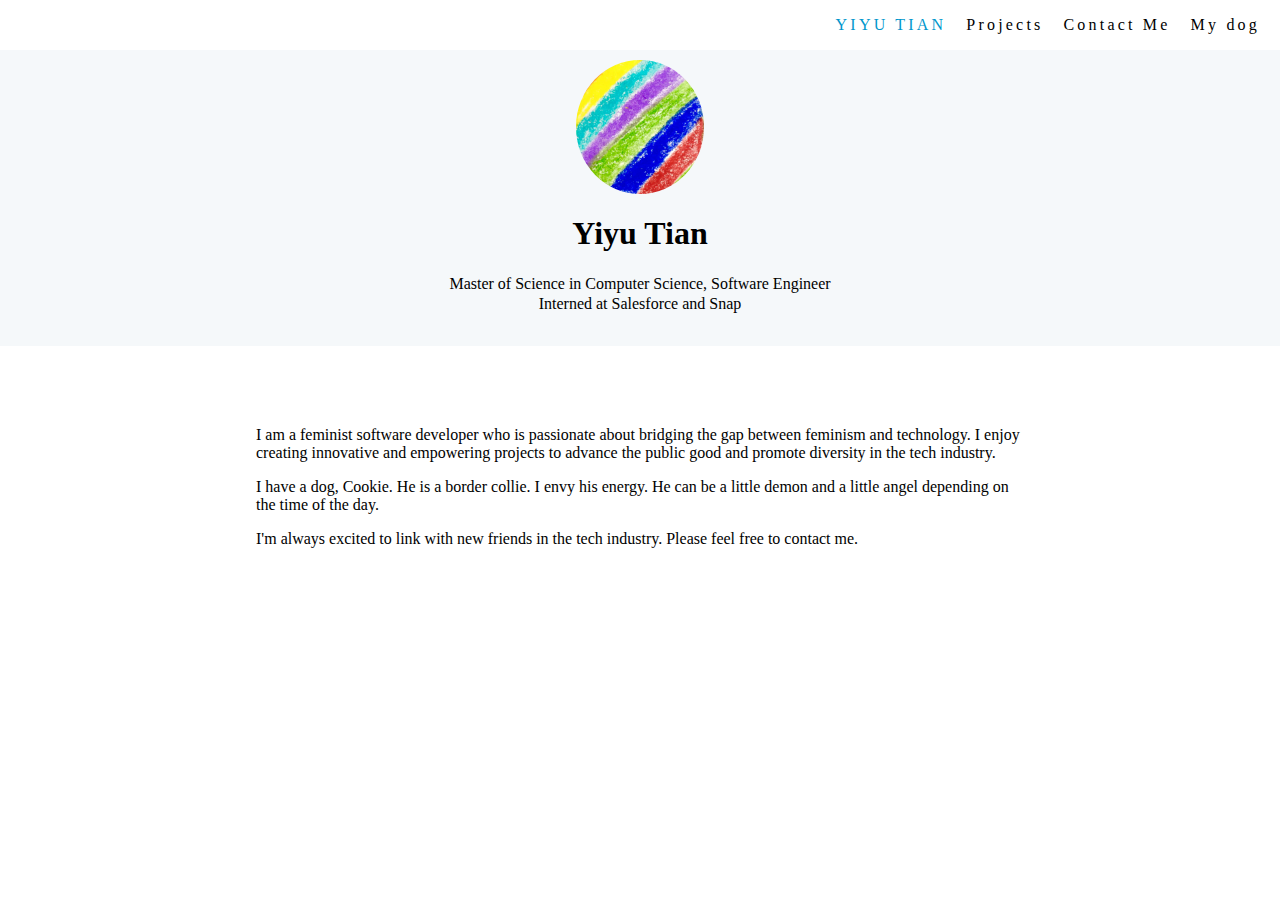
<file: assignment1/index.html>
<!doctype html>
<html>
  <head>
    <meta charset="utf-8">
    <meta name="viewport" content="width=device-width, initial-scale=1">
    <title>Yiyu Tian</title>
    <link href="styles.css" rel="stylesheet"/>
  </head>
  <body>
    <div class="container">
      <div class="navbar">
        <ul class="bar">
            <li>
                <a class="caps active">Yiyu Tian</a>
            </li>
            <li>
                <a href="projects">Projects</a>
            </li>
            <li>
                <a href="contact">Contact Me</a>
            </li>
            <li>
                <a href="photo">My dog</a>
            </li>
        </ul>
      </div>
        <div class="header">
          <div class="content">
            <img id="logo" src="logo.jpg" alt="Logo"/>
            <h1>Yiyu Tian</h1>
            <p class="text-title">master of Science in Computer Science, Software Engineer</p>
            <p class="text-title">interned at Salesforce and Snap</p>
            </p>
          </div>
        </div>
        <main>
          <div class="about-me">
            <p>
              I am a feminist software developer who is passionate about 
              bridging the gap between feminism and technology. I enjoy 
              creating innovative and empowering projects to advance the public
               good and promote diversity in the tech industry.
            </p>
            <p>
              I have a dog, Cookie. He is a border collie. I envy his energy.
              He can be a little demon and a little angel depending on the 
              time of the day.
            </p>
            <p>
              I'm always excited to link with new friends in the tech industry.
               Please feel free to contact me.
            </p>
          </div>
        </main>
    </div>
  </body>

  </html>
</file>
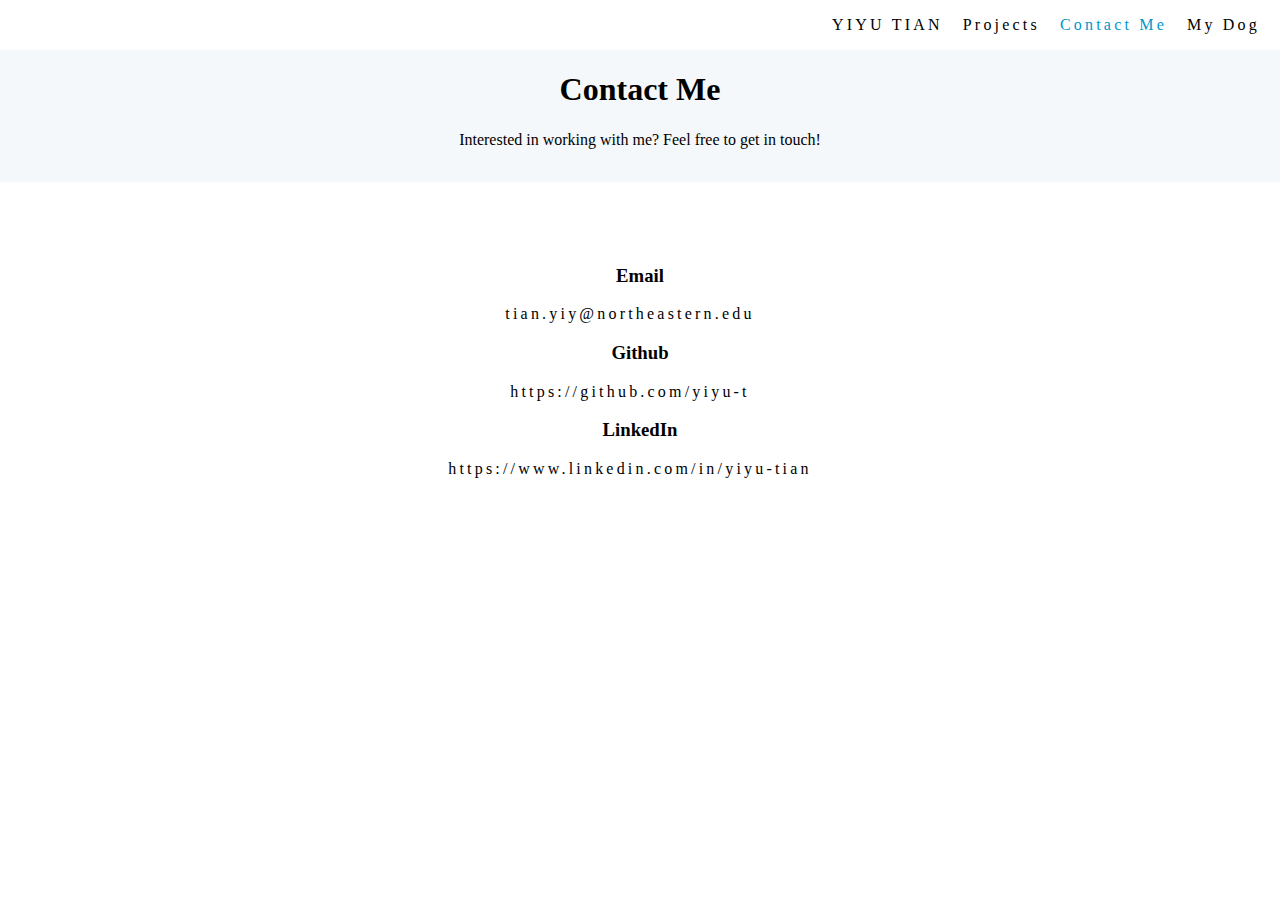
<file: assignment1/contact/index.html>
<!doctype html>
<html>
  <head>
    <!-- Required meta tags -->
    <meta charset="utf-8">
    <meta name="viewport" content="width=device-width, initial-scale=1">
    <link href="contact.css" rel="stylesheet"/>
    <link href="../styles.css" rel="stylesheet"/>
  </head>
  <body>
    <div class="container">
        <div class="navbar">
          <ul class="bar">
            <li>
                <a class="caps" href="../">Yiyu Tian</a>
            </li>
            <li>
                <a href="../projects">Projects</a>
            </li>
            <li>
                <a class="active">Contact Me</a>
            </li>
            <li>
                <a href="../photo">My Dog</a>
            </li>
        </ul>
        </div>
          <div class="header">
            <div class="content">
              <h1>Contact Me</h1>
              <p class="text-title">interested in working with me? Feel free to get in touch!</p>
              </p>
            </div>
          </div>
          <main>
            <div class="contact">
              <ul class="contact-info">
                <li>
                    <h3>Email</h3>
                    <a href="mailto:tian.yiy@northeastern.edu">tian.yiy@northeastern.edu</a>
                </li>
                <li>
                    <h3>Github</h3>
                    <a href="https://github.com/yiyu-t">https://github.com/yiyu-t</a>
                </li>
                <li>
                    <h3>LinkedIn</h3>
                    <a href="https://www.linkedin.com/in/yiyu-tian">https://www.linkedin.com/in/yiyu-tian</a>
                </li>
            </ul>
            </div>
          </main>
      </div>
  </body>

  </html>
</file>
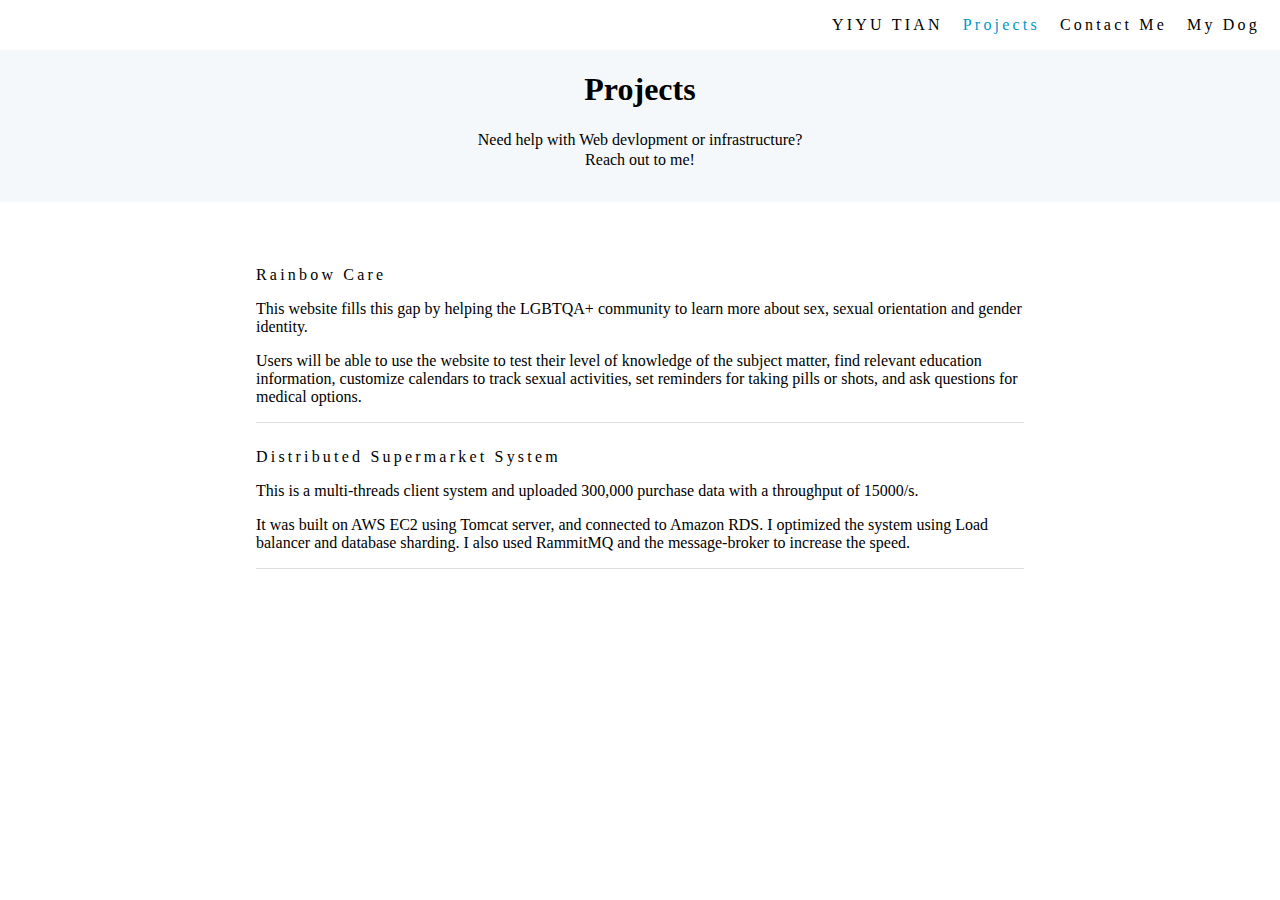
<file: assignment1/projects/index.html>
<!doctype html>
<html>
  <head>
    <meta charset="utf-8">
    <meta name="viewport" content="width=device-width, initial-scale=1">
    <link href="projects.css" rel="stylesheet"/>
    <link href="../styles.css" rel="stylesheet"/>
  </head>
  <body>
    <div class="container">
        <div class="navbar">
          <ul class="bar">
            <li>
                <a class="caps" href="../">Yiyu Tian</a>
            </li>
            <li>
                <a class="active">Projects</a>
            </li>
            <li>
                <a href="../contact/">Contact Me</a>
            </li>
            <li>
                <a href="../photo/">My Dog</a>
            </li>
        </ul>
        </div>
        <div class="header">
            <div class="content">
              <h1>Projects</h1>
              <p class="text-title">Need help with Web devlopment or infrastructure?</p>
              <p class="text-title">Reach out to me!</p>
              </p>
            </div>
          </div>
          <main class="container">
            <div class="project-list">
                <div>
                    <a href="https://github.com/yiyu-t/rainbow-care">Rainbow Care</a>
                    <p>
                        This website fills this gap by helping the LGBTQA+ community 
                        to learn more about sex, sexual orientation and gender identity. 
                    </p>
                    <p>
                        Users will be able to use the website to test their level of knowledge of the subject matter, 
                        find relevant education information, customize calendars to track sexual activities, 
                        set reminders for taking pills or shots, and ask questions for medical options. 
                    </p>
                </div>
                <div>
                    <a href="https://github.com/yiyu-t/Supermarket-distributed-system">Distributed Supermarket System</a>
                    <p>
                        This is a multi-threads client system and uploaded 300,000 purchase data with a throughput of 15000/s.
                    </p>
                    <p>
                        It was built on AWS EC2 using Tomcat server, and connected to Amazon RDS. 
                        I optimized the system using Load balancer and database sharding. I also used RammitMQ and the message-broker to increase the speed. 
                    </p>
                </div>
            </div>
          </main>
      </div>
  </body>

  </html>
</file>
<file: assignment1/styles.css>
body {
    margin:0px;
    padding:0px;
    font-family: merriweather,serif;
    color: black;
}


main {
    display: flex;
    flex-direction: row;
    justify-content: center;
}

main h1{
    font-size: 1.5em;
    padding-bottom: 0.5em;
    font: bold;
    text-align: left;
}

a {
    text-decoration: none;
    color: black;
    margin-right: 20px;
    letter-spacing: .2em;
}

a:active {
    color: #f5f8fa;
}

.active{
    color:  #0096cc;
}

.bar {
    list-style-type: none;
    align-self: right;
    display: flex;
    flex-wrap: wrap;
}

.bar li {
    display: inline;
}

.bar a {
    margin-bottom: 4px;
}

.caps {
    text-transform: uppercase;
}

.header {
    height: 30%;
    margin-top: 0;
    margin-right: 0;
    background-color: #f5f8fa;
    display: flex;
    flex-direction: row;
    justify-content: center;
}

.content {
    display: flex;
    flex-direction: column;
    justify-items: center;
    align-items: center;
}

.about-me {
    margin-top: 5%;
    width: 60%;
    justify-self: center;
}

.navbar {
    display: flex;
    flex-direction: row;
    width: 100%;
    justify-content: flex-end;
}

.text-title {
    text-align: center;
    margin-top: 1px;
    margin-bottom: 1px;
}

.text-title::first-letter {
    text-transform: uppercase;
}

.container {
    margin: 0;
    padding: 0;
}

.subtitle {
    margin-top: 30px;
    font:150;
}

#logo {
    width:10vw;
    margin-top: 10px;
    border-radius: 50%;
}

@media(max-width: 450px) {
    .bar {
        list-style-type: none;
        align-self: right;
        display: flex;
        flex-direction: column;
    }

    .bar li {
        justify-items: center;
    }

    .about-me {
        width: 80%;
    }
}
</file>
<file: assignment1/contact/contact.css>
.contact {
    margin-top: 5%;
    width: 60v;
}

.contact-info {
    text-align: center;
    list-style-type: none;
    padding: 0;
}
</file>
<file: assignment1/projects/projects.css>
.project-list {
    align-self: center;
    width: 60%;
    margin-top: 5%;
}

.project-list div{
    margin-bottom: 2vw;
    border-bottom-width: 1px;
    border-bottom-color: rgba(0,0,0,.125);
    border-bottom-style: solid;
}

@media (max-width:450px) {
    .project-list {
        width: 80%;
    }
}
</file>
